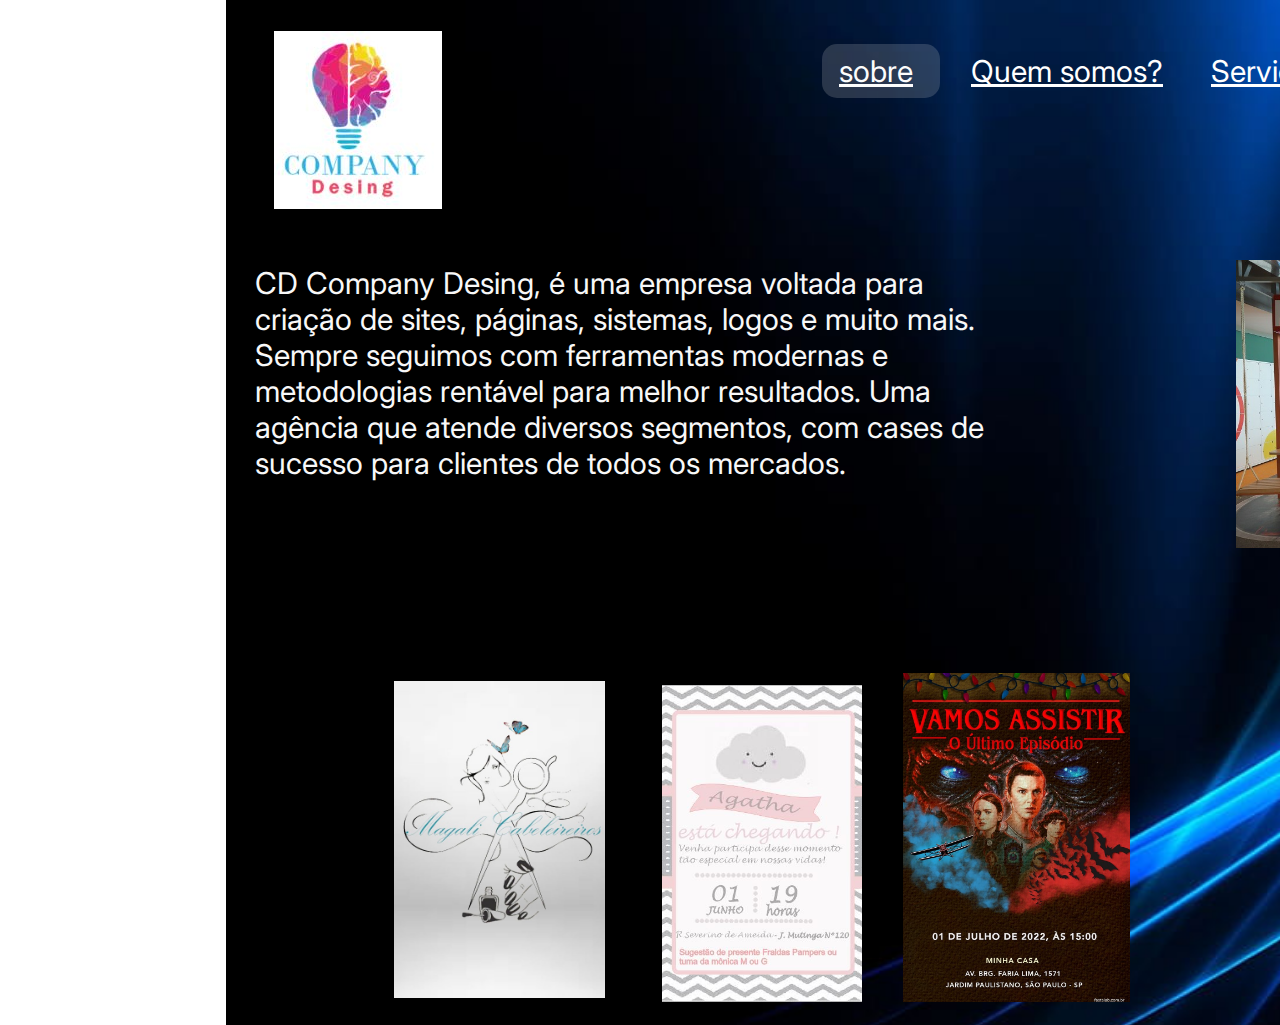
<file: projetouni/index.html>
<!DOCTYPE html>
<html>
  <head>
    <link
      href="https://fonts.googleapis.com/css?family=Inter&display=swap"
      rel="stylesheet"/>
    <link href="sobre.css" rel="stylesheet" />
    <title>Document</title>
  </head>

  <body>
    <div class="v205_66">
      <div class="v205_65">
        <div class="v105_2">
          <div class="v2_7">
            <div class="v2_8"></div>

            <div class="v205_63"></div>

            <div class="imglogo">
              <img
                src="./imagens/logo.jpeg" /></div>

            <span class="v3_21"> </span>

            <a
              href="quemsomos.html"
              class="v3_21"
              >Quem somos?</a
            >

            <span class="v3_28"
              >CD Company Desing, é uma empresa voltada para criação de sites,
              páginas, sistemas, logos e muito mais. Sempre seguimos com
              ferramentas modernas e metodologias rentável para melhor
              resultados. Uma agência que atende diversos segmentos, com cases
              de sucesso para clientes de todos os mercados.</span
            >

            <div class="v3_29"></div>

            <div class="v3_30"></div>

            <div class="v3_32"></div>

            <div class="v3_39"></div>

            <div class="v10_47"></div>

            <span class="v10_80"> </span>

            <a
              href="index.html"
              class="v10_80"
              >sobre</a
            >

            <span class="v10_55"> </span>

            <a
              href="servicos.html"
              class="v10_55"
              >Serviços</a
            >

            <span class="v205_64"> </span>

            <a
              href="contato.html"
              class="v205_64"
              >Contato</a>     
<a
           href="https://api.whatsapp.com/send?phone=5511940224752&text=Ol%C3%A1,%20gostaria%20de%20mais%20informa%C3%A7%C3%B5es%20sobre%20como%20funciona%20os%20layounts%20dos%20projetos%20e%20or%C3%A7amentos!"
              ><img
                src="./imagens/whats.jpeg"
                class="v22_12"
            /></a>
          </div>
        </div>
      </div>
    </div>
  </body>
</html>
</file>
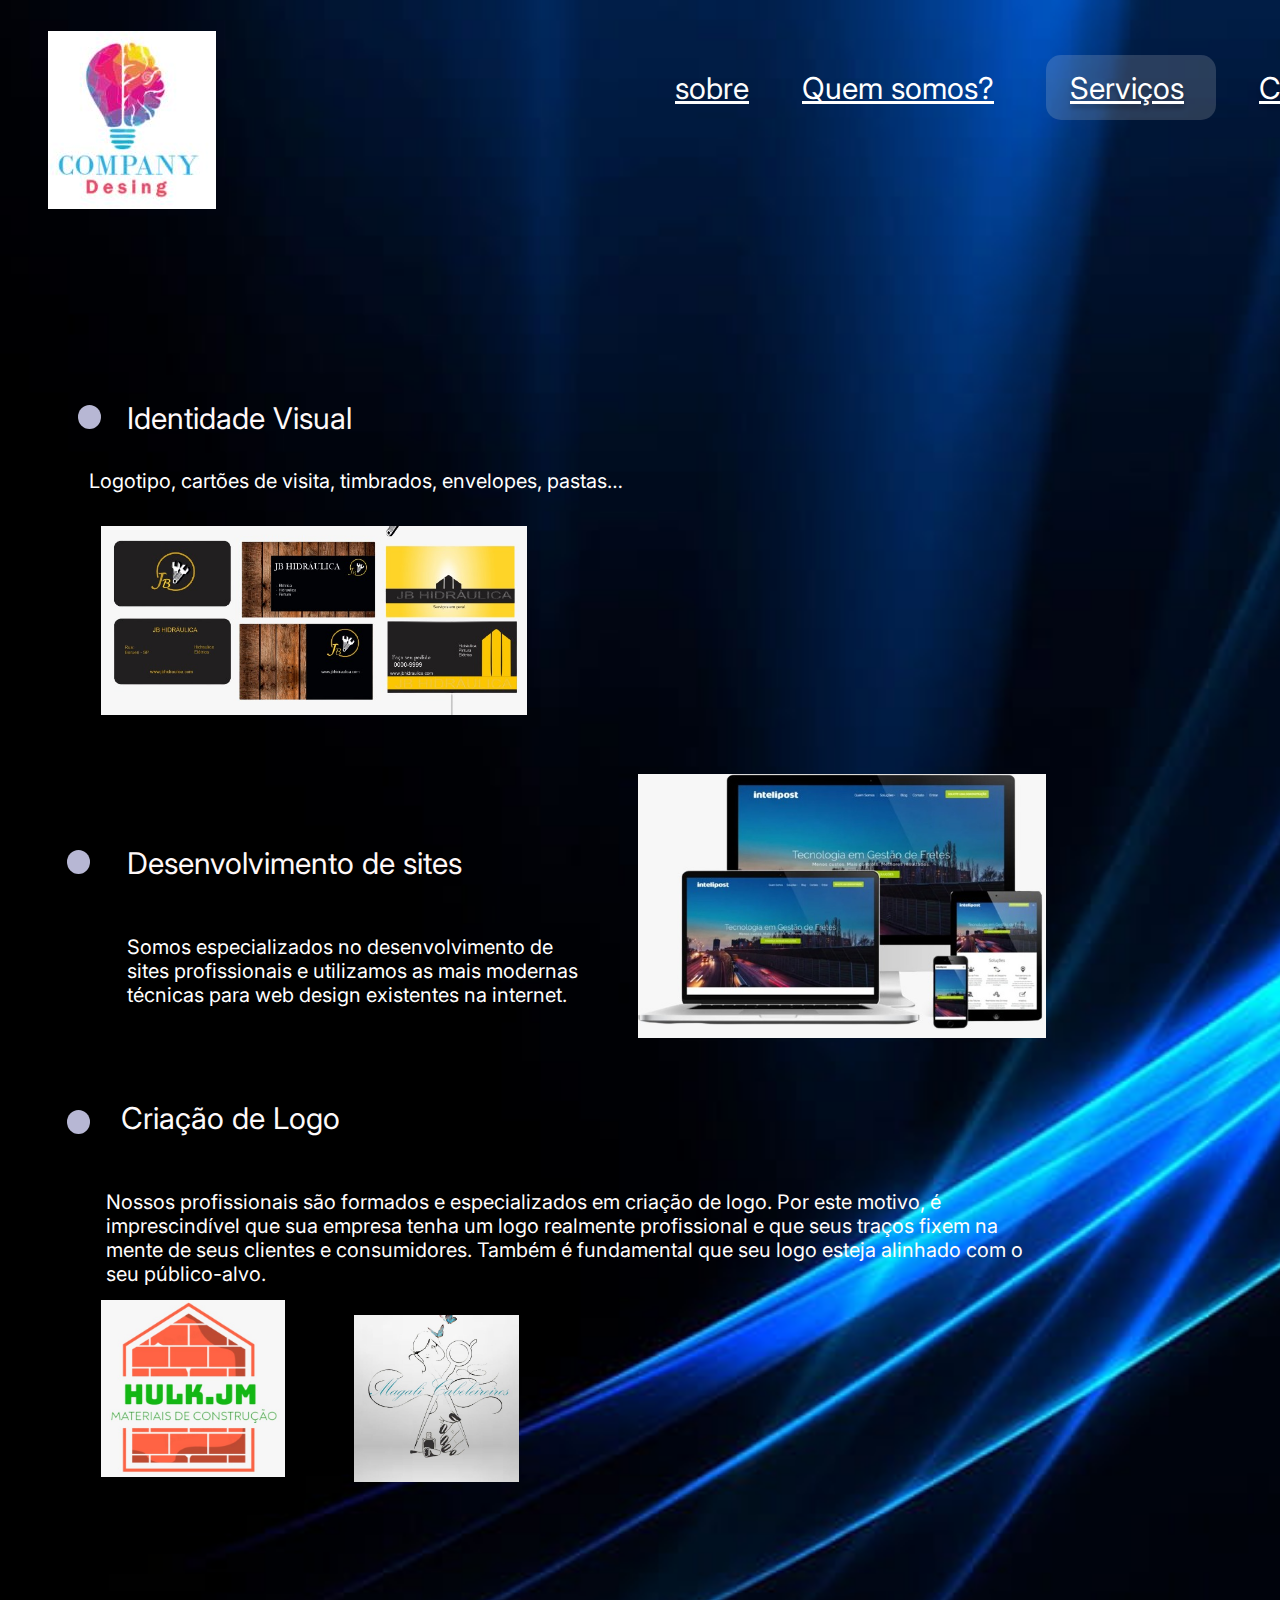
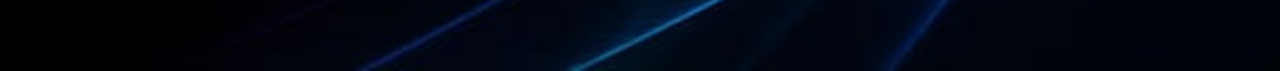
<file: projetouni/servicos.html>
<!DOCTYPE html>
<html>
  <head>
    <link
      href="https://fonts.googleapis.com/css?family=Inter&display=swap"
      rel="stylesheet"
    />
    <link href="servico.css" rel="stylesheet" />
    <title>Document</title>
  </head>
  <body>
    <div class="v205_60">
      <div class="v10_3"></div>
      <div class="v10_44"></div>
      <div class="v10_42"></div>
      <span class="v10_37"
        >Nossos profissionais são formados e especializados em criação de logo.
        Por este motivo, é imprescindível que sua empresa tenha um logo
        realmente profissional e que seus traços fixem na mente de seus clientes
        e consumidores. Também é fundamental que seu logo esteja alinhado com o
        seu público-alvo.
      </span>

      <span class="v10_25">Criação de Logo </span>
      <div class="v10_22"></div>
      <div class="v10_34"></div>
      <span class="v10_35"
        >Somos especializados no desenvolvimento de sites profissionais e
        utilizamos as mais modernas técnicas para web design existentes na
        internet.</span
      ><span class="v10_26">Desenvolvimento de sites</span>

      <div class="v10_21"></div>
      <div class="v10_31"></div>
      <span class="v10_27"
        >Logotipo, cartões de visita, timbrados, envelopes, pastas…</span
      >
      <div class="v10_20"></div>

      <span class="v205_55"> </span>

      <a
        href="contato.html"
        class="v205_55"
        >Contato</a
      >

      <div class="v10_18"></div>

      <span class="v10_14"> </span>

      <a
        href="servicos.html"
        class="v10_14"
        >Serviços</a
      >

      <span class="v10_11"> </span>

      <a
        href="quemsomos.html"
        class="v10_11"
        >Quem somos?</a
      >

      <span class="v10_84"> </span>

      <a
        href="index.html"
        class="v10_84"
        >sobre</a
      >

      <span class="v10_19">Identidade Visual </span>

      <div class="logo">
        <img
          src="./imagens/logo.jpeg"
        />
      </div>
    </div>
  </body>
</html>
</file>
<file: projetouni/sobre.css>
* {
    box-sizing: border-box;
  }
  body {
    font-size: 14px;
  }
  .v2_7 {
    width: 100%;
    height: 1025px;
    background: rgb(0, 0, 0);
    opacity: 1;
    position: absolute;
    top: 0px;
    left: 226px;
    overflow: hidden;
  }
  .v2_8 {
    width: 100%;
    height: 945px;
    background: rgba(0,0,0,1);
    opacity: 1;
    position: absolute;
    top: 0px;
    left: 0px;
    overflow: hidden;
  }
  .v205_63 {
    background: url("./imagens/fundo.jpeg");
    width: 100%;
    height: 1100px;
    background-repeat: no-repeat;
    background-position: center center;
    background-size: cover;
    opacity: 1;
    position: absolute;
    top: 0px;
    left: 157px;
    overflow: hidden;
  }
  .v3_15 {
    width: 65px;
    color: rgba(255,255,255,1);
    position: absolute;
    top: 29px;
    left: 135px;
    font-family: Inter;
    font-weight: Regular;
    font-size: 90px;
    opacity: 1;
    text-align: left;
  }
  .v3_14 {
    width: 97px;
    color: rgba(255,255,255,1);
    position: absolute;
    top: 29px;
    left: 71px;
    font-family: Inter;
    font-weight: Regular;
    font-size: 90px;
    opacity: 1;
    text-align: left;
  }
  .v3_16 {
    width: 135px;
    color: rgba(1,173,250,1);
    position: absolute;
    top: 120px;
    left: 76px;
    font-family: Inter;
    font-weight: Regular;
    font-size: 30px;
    opacity: 1;
    text-align: left;
  }
  .v3_17 {
    width: 98px;
    color: rgba(1,173,250,1);
    position: absolute;
    top: 156px;
    left: 95px;
    font-family: Inter;
    font-weight: Regular;
    font-size: 30px;
    opacity: 1;
    text-align: left;
  }
  .v3_21 {
    width: 201px;
    color: rgba(255,255,255,1);
    position: absolute;
    top: 53px;
    left: 745px;
    font-family: Inter;
    font-weight: Regular;
    font-size: 30px;
    opacity: 1;
    text-align: left;
  }
  .v3_28 {
    width: 737px;
    color: rgba(248,248,248,1);
    position: absolute;
    top: 265px;
    left: 29px;
    font-family: Inter;
    font-weight: Regular;
    font-size: 30px;
    opacity: 1;
    text-align: left;
  }
  .v3_29 {
    width: 211px;
    height: 317px;
    background: url("./imagens/servico5.jpeg");
    background-repeat: no-repeat;
    background-position: center center;
    background-size: cover;
    opacity: 1;
    position: absolute;
    top: 681px;
    left: 168px;
    overflow: hidden;
  }
  .v3_30 {
    width: 200px;
    height: 317px;
    background: url("./imagens/servico6.jpeg");
    background-repeat: no-repeat;
    background-position: center center;
    background-size: cover;
    opacity: 1;
    position: absolute;
    top: 685px;
    left: 436px;
    overflow: hidden;
  }
  .v3_32 {
    width: 227px;
    height: 329px;
    background: url("./imagens/servico7.jpeg");
    background-repeat: no-repeat;
    background-position: center center;
    background-size: cover;
    opacity: 1;
    position: absolute;
    top: 673px;
    left: 677px;
    overflow: hidden;
  }
  .v3_39 {
    width: 462px;
    height: 288px;
    background: url("./imagens/local.jpeg");
    background-repeat: no-repeat;
    background-position: center center;
    background-size: cover;
    opacity: 1;
    position: absolute;
    top: 260px;
    left: 1010px;
    overflow: hidden;
  }
  .v3_40 {
    width: 163px;
    height: 87px;
    background: rgba(20,20,28,1);
    opacity: 1;
    position: absolute;
    top: 378px;
    left: 1190px;
    overflow: hidden;
  }
  .v3_41 {
    width: 99px;
    color: rgba(255,255,255,1);
    position: absolute;
    top: 372px;
    left: 1208px;
    font-family: Inter;
    font-weight: Regular;
    font-size: 60px;
    opacity: 1;
    text-align: left;
  }
  .v3_42 {
    width: 44px;
    color: rgba(255,255,255,1);
    position: absolute;
    top: 373px;
    left: 1248px;
    font-family: Inter;
    font-weight: Regular;
    font-size: 60px;
    opacity: 1;
    text-align: left;
  }
  .v3_43 {
    width: 41px;
    color: rgba(1,173,250,1);
    position: absolute;
    top: 438px;
    left: 1212px;
    font-family: Inter;
    font-weight: Regular;
    font-size: 9px;
    opacity: 1;
    text-align: left;
  }
  .v3_44 {
    width: 30px;
    color: rgba(1,173,250,1);
    position: absolute;
    top: 439px;
    left: 1255px;
    font-family: Inter;
    font-weight: Regular;
    font-size: 9px;
    opacity: 1;
    text-align: left;
  }
  .v10_68 {
    width: 30px;
    color: rgba(1,173,250,1);
    position: absolute;
    top: 439px;
    left: 1255px;
    font-family: Inter;
    font-weight: Regular;
    font-size: 9px;
    opacity: 1;
    text-align: left;
  }
  .v10_47 {
    width: 118px;
    height: 54px;
    background: rgba(217,217,217,0.1899999976158142);
    opacity: 1;
    position: absolute;
    top: 44px;
    left: 596px;
    border-top-left-radius: 15px;
    border-top-right-radius: 15px;
    border-bottom-left-radius: 15px;
    border-bottom-right-radius: 15px;
    overflow: hidden;
  }
  .v10_80 {
    width: 84px;
    color: rgba(252,252,252,1);
    position: absolute;
    top: 53px;
    left: 613px;
    font-family: Inter;
    font-weight: Regular;
    font-size: 30px;
    opacity: 1;
    text-align: left;
  }
  .v10_55 {
    width: 123px;
    color: url("./imagens/servico3.jpeg");
    position: absolute;
    top: 53px;
    left: 985px;
    color: rgb(255, 255, 255);
    font-family: Inter;
    font-weight: Regular;
    font-size: 30px;
    opacity: 1;
    text-align: left;
  }
  .v205_64 {
    width: 114px;
    color: rgba(255,255,255,1);
    position: absolute;
    top: 53px;
    left: 1162px;
    font-family: Inter;
    font-weight: Regular;
    font-size: 30px;
    opacity: 1;
    text-align: left;
  }
  .v22_12 {
    width: 220px;
    height: 117px;
  
    background-repeat: no-repeat;
    background-position: center center;
    background-size: cover;
    opacity: 1;
    position: absolute;
    top: 892px;
    left: 1219px;
    overflow: hidden;
    
  }
  
  
  .imglogo{
    width: 600px;
    height: 178px;
    background-repeat: no-repeat;
    background-position: center center;
    background-size: cover;
    opacity: 1;
    position: absolute;
    top: 31px;
    left: 48px;
    overflow: hidden;
  }
</file>
<file: projetouni/servico.css>
* {
    box-sizing: border-box;
  }
  body {
    font-size: 14px;
  }
  .v205_60 {
    width: 100%;
    height: 1671px;
    background: url("./imagens/fundo.jpeg");
    background-repeat: no-repeat;
    background-position: center center;
    background-size: cover;
    opacity: 1;
    position: absolute;
    top: 0px;
    left: 0px;
    overflow: hidden;
  }
  .v10_3 {
    width: 100%;
    height: 100%;
    background: url("./imagens/fundo.jpeg");
    background-repeat: no-repeat;
    background-position: center center;
    background-size: cover;
    opacity: 1;
    position: absolute;
    top: 0px;
    left: 1px;
    overflow: hidden;
  }
  .v10_44 {
    width: 165px;
    height: 167px;
    background: url("./imagens/servico5.jpeg");
    background-repeat: no-repeat;
    background-position: center center;
    background-size: cover;
    opacity: 1;
    position: absolute;
    top: 1315px;
    left: 354px;
    overflow: hidden;
  }
  .v10_42 {
    width: 184px;
    height: 177px;
    background: url("./imagens/servico4.jpeg");
    background-repeat: no-repeat;
    background-position: center center;
    background-size: cover;
    opacity: 1;
    position: absolute;
    top: 1300px;
    left: 101px;
    overflow: hidden;
  }
  .v10_37 {
    width: 940px;
    color: rgba(255,252,252,1);
    position: absolute;
    top: 1190px;
    left: 106px;
    font-family: Inter;
    font-weight: Regular;
    font-size: 20px;
    opacity: 1;
    text-align: left;
  }
  .v10_25 {
    width: 233px;
    color: rgba(253,250,250,1);
    position: absolute;
    top: 1100px;
    left: 121px;
    font-family: Inter;
    font-weight: Regular;
    font-size: 30px;
    opacity: 1;
    text-align: left;
  }
  .v10_22 {
    width: 23px;
    height: 24px;
    background: rgba(183,183,212,1);
    opacity: 1;
    position: absolute;
    top: 1110px;
    left: 67px;
    border-radius: 50%;
  }
  .v10_34 {
    width: 408px;
    height: 264px;
    background: url("./imagens/servico1.jpeg");
    background-repeat: no-repeat;
    background-position: center center;
    background-size: cover;
    opacity: 1;
    position: absolute;
    top: 774px;
    left: 638px;
    overflow: hidden;
  }
  .v10_35 {
    width: 470px;
    color: rgba(255,255,255,1);
    position: absolute;
    top: 935px;
    left: 127px;
    font-family: Inter;
    font-weight: Regular;
    font-size: 20px;
    opacity: 1;
    text-align: left;
  }
  .v10_26 {
    width: 364px;
    color: rgba(255,248,248,1);
    position: absolute;
    top: 845px;
    left: 127px;
    font-family: Inter;
    font-weight: Regular;
    font-size: 30px;
    opacity: 1;
    text-align: left;
  }
  .v10_21 {
    width: 23px;
    height: 24px;
    background: rgba(183,183,212,1);
    opacity: 1;
    position: absolute;
    top: 850px;
    left: 67px;
    border-radius: 50%;
  }
  .v10_31 {
    width: 426px;
    height: 189px;
    background: url("./imagens/servico2.jpeg");
    background-repeat: no-repeat;
    background-position: center center;
    background-size: cover;
    opacity: 1;
    position: absolute;
    top: 526px;
    left: 101px;
    overflow: hidden;
  }
  .v10_27 {
    width: 556px;
    color: rgba(255,255,255,1);
    position: absolute;
    top: 469px;
    left: 89px;
    font-family: Inter;
    font-weight: Regular;
    font-size: 20px;
    opacity: 1;
    text-align: left;
  }
  .v10_20 {
    width: 23px;
    height: 24px;
    background: rgba(183,183,212,1);
    opacity: 1;
    position: absolute;
    top: 405px;
    left: 78px;
    border-radius: 50%;
  }
  .v205_55 {
    width: 114px;
    color: rgba(255,255,255,1);
    position: absolute;
    top: 70px;
    left: 1259px;
    text-shadow: 0px 4px 4px rgba(0, 0, 0, 0.25);
    font-family: Inter;
    font-weight: Regular;
    font-size: 30px;
    opacity: 1;
    text-align: left;
  }
  .v10_18 {
    width: 170px;
    height: 65px;
    background: rgba(217,217,217,0.1899999976158142);
    opacity: 1;
    position: absolute;
    top: 55px;
    left: 1046px;
    border-top-left-radius: 15px;
    border-top-right-radius: 15px;
    border-bottom-left-radius: 15px;
    border-bottom-right-radius: 15px;
    overflow: hidden;
  }
  .v10_14 {
    width: 123px;
    color: rgba(255,255,255,1);
    position: absolute;
    top: 70px;
    left: 1070px;
    text-shadow: 0px 4px 4px rgba(0, 0, 0, 0.25);
    font-family: Inter;
    font-weight: Regular;
    font-size: 30px;
    opacity: 1;
    text-align: left;
  }
  .v10_11 {
    width: 201px;
    color: rgba(255,255,255,1);
    position: absolute;
    top: 70px;
    left: 802px;
    font-family: Inter;
    font-weight: Regular;
    font-size: 30px;
    opacity: 1;
    text-align: left;
  }
  .v10_84 {
    width: 84px;
    color: rgba(252,252,252,1);
    position: absolute;
    top: 70px;
    left: 675px;
    font-family: Inter;
    font-weight: Regular;
    font-size: 30px;
    opacity: 1;
    text-align: left;
  }
  .v10_19 {
    width: 245px;
    color: rgba(255,249,249,1);
    position: absolute;
    top: 400px;
    left: 127px;
    font-family: Inter;
    font-weight: Regular;
    font-size: 30px;
    opacity: 1;
    text-align: left;
  }
  .v10_9 {
    width: 98px;
    color: rgba(1,173,250,1);
    position: absolute;
    top: 156px;
    left: 79px;
    font-family: Inter;
    font-weight: Regular;
    font-size: 30px;
    opacity: 1;
    text-align: left;
  }
  .v10_8 {
    width: 135px;
    color: rgba(1,173,250,1);
    position: absolute;
    top: 120px;
    left: 60px;
    font-family: Inter;
    font-weight: Regular;
    font-size: 30px;
    opacity: 1;
    text-align: left;
  }
  .v10_7 {
    width: 65px;
    color: rgba(255,247,247,1);
    position: absolute;
    top: 23px;
    left: 125px;
    font-family: Inter;
    font-weight: Regular;
    font-size: 90px;
    opacity: 1;
    text-align: left;
  }
  .v10_6 {
    width: 97px;
    color: rgba(255,248,248,1);
    position: absolute;
    top: 23px;
    left: 60px;
    font-family: Inter;
    font-weight: Regular;
    font-size: 90px;
    opacity: 1;
    text-align: left;
  }
  .logo{
    width: 600px;
    height: 178px;
    background-repeat: no-repeat;
    background-position: center center;
    background-size: cover;
    opacity: 1;
    position: absolute;
    top: 31px;
    left: 48px;
    overflow: hidden;
  }
</file>
